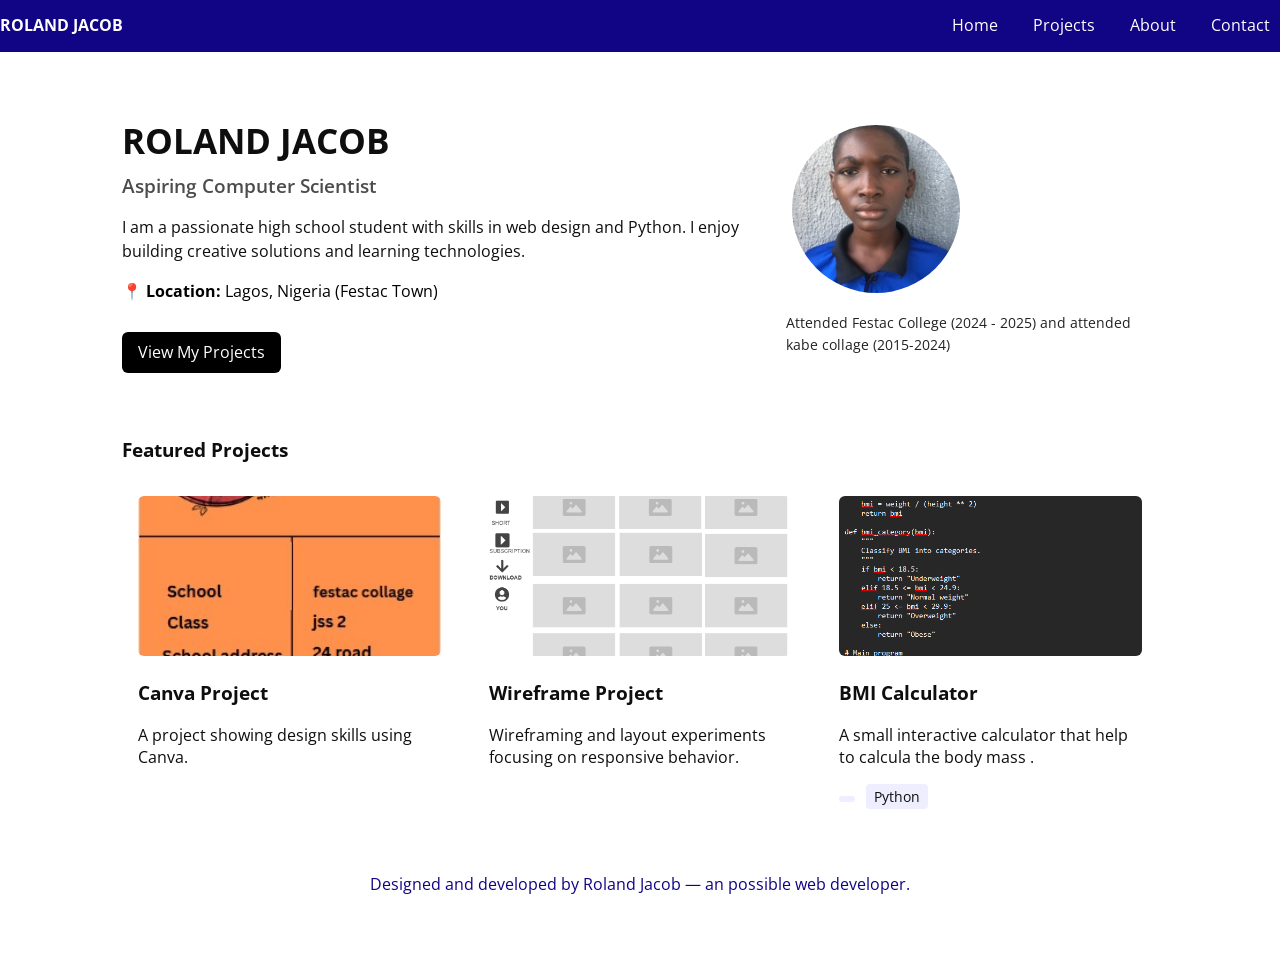
<file: index.html>
<!doctype html>
<html lang="en">
<head>
  <meta charset="utf-8">
  <meta name="viewport" content="width=device-width,initial-scale=1">
  <title>[ROLAND JACOB]</title>
  <link rel="preconnect" href="https://fonts.googleapis.com">
  <link rel="preconnect" href="https://fonts.gstatic.com" crossorigin>
  <link href="https://fonts.googleapis.com/css2?family=Open+Sans:wght@300;400;600;700&display=swap" rel="stylesheet">
  <link rel="stylesheet" href="style.css">
</head>
<body>
  <header class="site-header">
    <nav class="nav">
      <a class="nav-brand" href="index.html">ROLAND JACOB</a>
      <ul class="nav-list">
        <li><a href="index.html">Home</a></li>
        <li><a href="projects.html">Projects</a></li>
        <li><a href="about.html">About</a></li>
        <li><a href="contact.html">Contact</a></li>
      </ul>
    </nav>
  </header>

  <main class="container">
    <section class="hero">
      <div class="hero-left">
        <h1>ROLAND JACOB</h1>
        <h2>Aspiring Computer Scientist</h2>
        <p>I am a passionate high school student with skills in web design and Python. I enjoy building creative solutions and learning technologies.</p>
        <p class="location-info"><strong>📍 Location:</strong> Lagos, Nigeria (Festac Town)</p>
        <a class="btn" href="projects.html">View My Projects</a>
      </div>
        <div class="hero-right">
          <img src="IMG_1895 (1).jpeg" alt="ROLAND JACOB" class="profile-img">
          <p class="school-note">Attended Festac College (2024 - 2025) and attended kabe collage (2015-2024)</p>
      </div>
    </section>

    <section class="featured">
      <h3>Featured Projects</h3>
      <div class="project-grid">
        <a href="project-canva.html" class="card-link">
          <article class="project-card">
            <img src="canva-project.jpg" alt="Canva project">
            <h3>Canva Project</h3>
            <p>A project showing design skills using Canva.</p>
          </article>
        </a>

        <a href="project-wireframe.html" class="card-link">
          <article class="project-card">
            <img src="wireframe.png" alt="Wireframe project">
            <h3>Wireframe Project</h3>
            <p>Wireframing and layout experiments focusing on responsive behavior.</p>
          </article>
        </a>

        <a href="project-bmi.html" class="card-link">
          <article class="project-card">
            <img src="Screenshot 2025-11-25 163449.png" alt="BMI calculator">
            <h3>BMI Calculator</h3>
            <p>A small interactive calculator that help to calcula the body mass .</p>
            <div class="tags"><span class="tech-tag"></span> <span class="tech-tag">Python</span></div>
          </article>
        </a>
      </div>
    </section>


  <footer class="site-footer">
    <p>Designed and developed by Roland Jacob — an possible web developer.</p>
  </footer>
</body>
</html>
</file>
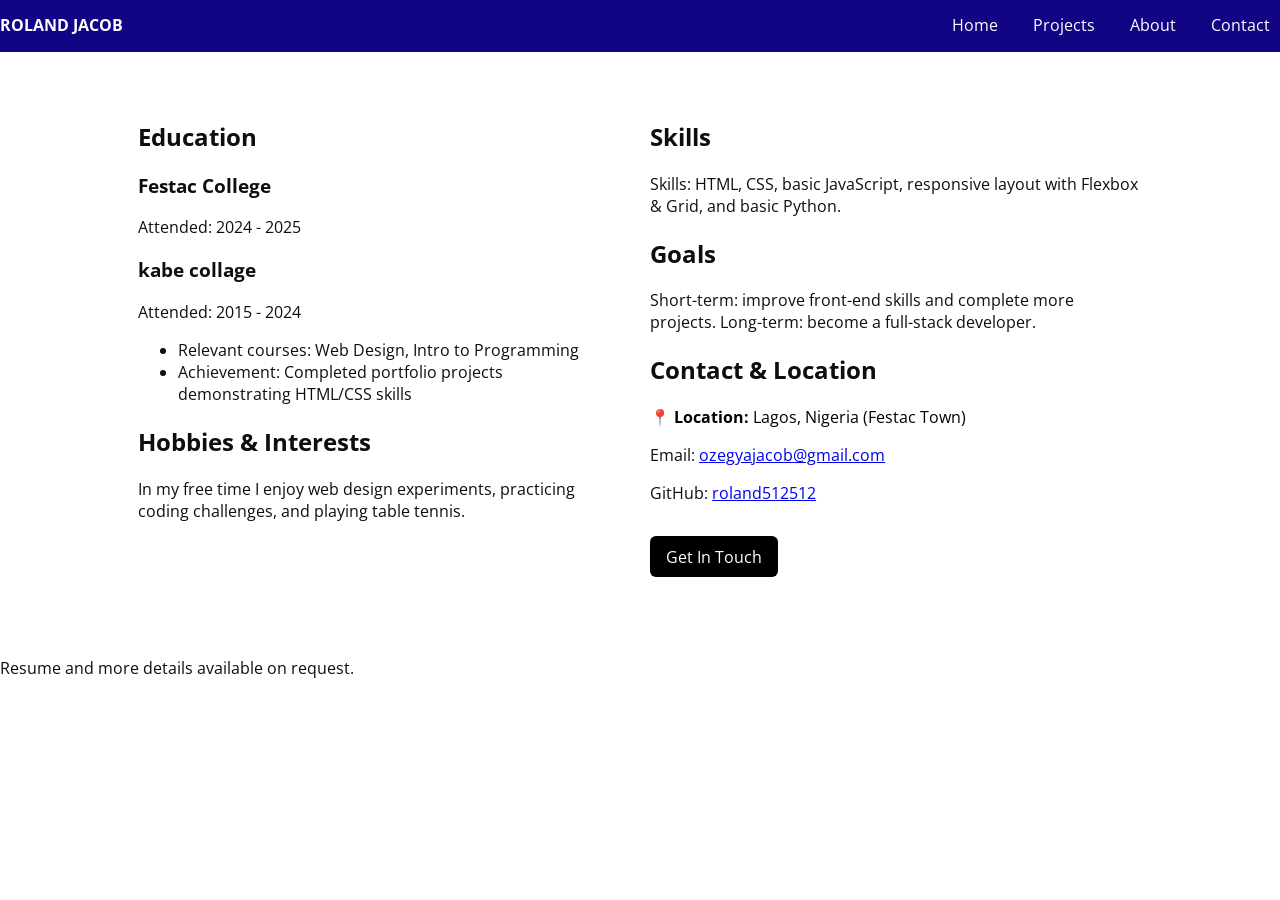
<file: about.html>
<!doctype html>
<html lang="en">
<head>
  <meta charset="utf-8">
  <meta name="viewport" content="width=device-width,initial-scale=1">
  <title>About | ROLAND JACOB</title>
  <link href="https://fonts.googleapis.com/css2?family=Open+Sans:wght@300;400;600;700&display=swap" rel="stylesheet">
  <link rel="stylesheet" href="style.css">
</head>
<body>
  <header class="site-header">
    <nav class="nav">
      <a class="nav-brand" href="index.html">ROLAND JACOB</a>
      <ul class="nav-list">
        <li><a href="index.html">Home</a></li>
        <li><a href="projects.html">Projects</a></li>
        <li><a href="about.html">About</a></li>
        <li><a href="contact.html">Contact</a></li>
      </ul>
    </nav>
  </header>

  <main class="container about-page">
    <section class="two-col about-section">
      <div class="left">
        <h2>Education</h2>
        <h3>Festac College</h3>
        <p>Attended: 2024 - 2025</p>
        <h3>kabe collage</h3>
        <p>Attended: 2015 - 2024</p>
        <ul>
          <li>Relevant courses: Web Design, Intro to Programming</li>
          <li>Achievement: Completed portfolio projects demonstrating HTML/CSS skills</li>
        </ul>

        <h2>Hobbies & Interests</h2>
        <p>In my free time I enjoy web design experiments, practicing coding challenges, and playing table tennis.</p>
      </div>

      <div class="right">
        <h2>Skills</h2>
        <p>Skills: HTML, CSS, basic JavaScript, responsive layout with Flexbox & Grid, and basic Python.</p>

        <h2>Goals</h2>
        <p>Short-term: improve front-end skills and complete more projects. Long-term: become a full-stack developer.</p>

        <h2>Contact & Location</h2>
        <p class="location-info"><strong>📍 Location:</strong> Lagos, Nigeria (Festac Town)</p>
        <p>Email: <a href="mailto:ozegyajacob@gmail.com">ozegyajacob@gmail.com</a></p>
        <p>GitHub: <a href="https://github.com/roland512512" target="_blank">roland512512</a></p>

        <p><a class="btn" href="contact.html">Get In Touch</a></p>
      </div>
    </section>
  </main>
  <p>Resume and more details available on request.</p>
  </footer>
</body>

</html>
</file>
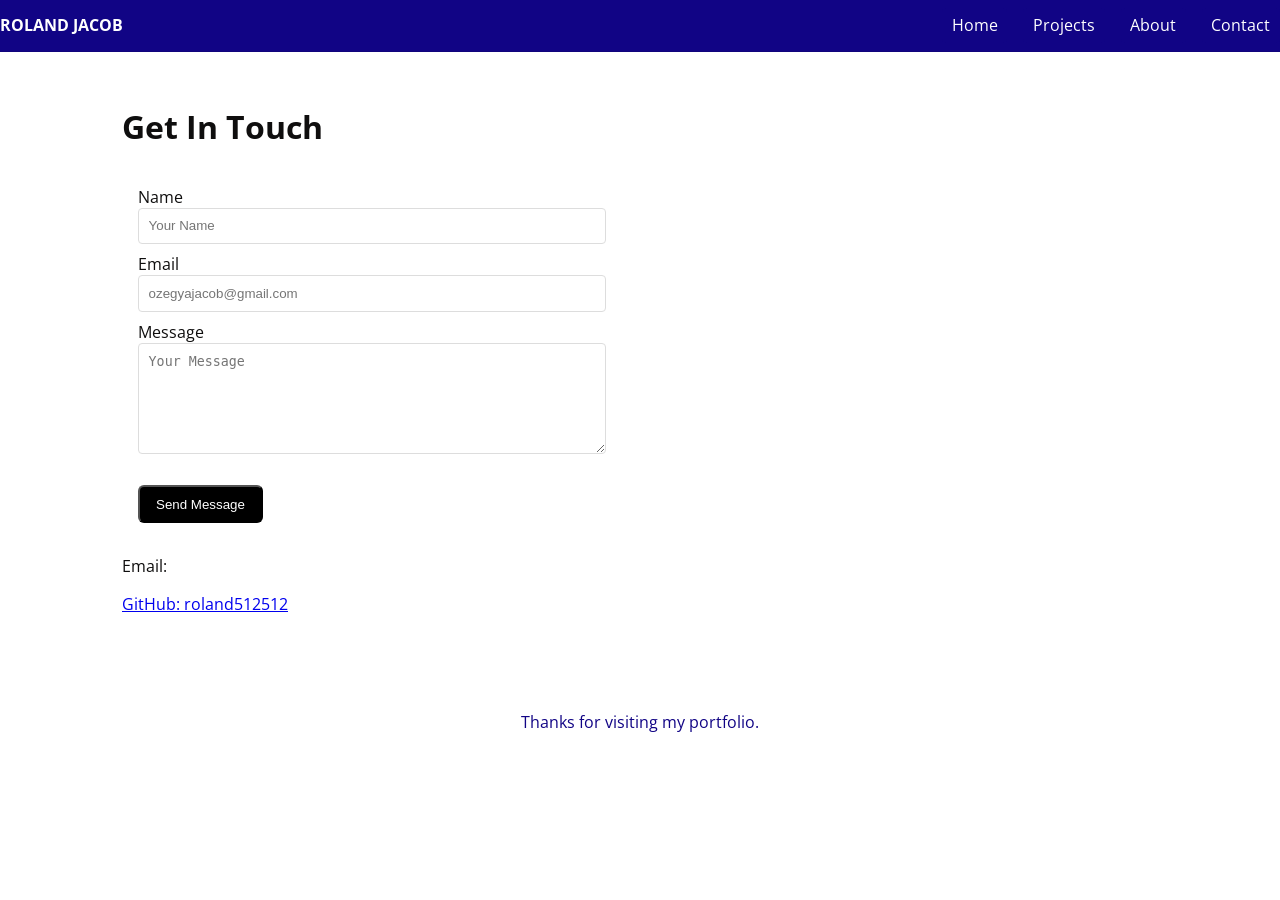
<file: contact.html>
<!doctype html>
<html lang="en">
<head>
  <meta charset="utf-8">
  <meta name="viewport" content="width=device-width,initial-scale=1">
  <title>Contact | ROLAND JACOB</title>
  <link href="https://fonts.googleapis.com/css2?family=Open+Sans:wght@300;400;600;700&display=swap" rel="stylesheet">
  <link rel="stylesheet" href="style.css">
</head>
<body>
  <header class="site-header">
    <nav class="nav">
      <a class="nav-brand" href="index.html">ROLAND JACOB</a>
      <ul class="nav-list">
        <li><a href="index.html">Home</a></li>
        <li><a href="projects.html">Projects</a></li>
        <li><a href="about.html">About</a></li>
        <li><a href="contact.html">Contact</a></li>
      </ul>
    </nav>
  </header>

  <main class="container contact-page">
    <h1>Get In Touch</h1>
    <form class="contact-form" action="#" method="post">
      <label>
        Name
        <input type="text" name="name" placeholder="Your Name" required>
      </label>

      <label>
        Email
        <input type="email" name="email" placeholder="ozegyajacob@gmail.com" required>
      </label>

      <label>
        Message
        <textarea name="message" placeholder="Your Message" rows="6" required></textarea>
      </label>

      <button type="submit" class="btn">Send Message</button>
    </form>

    <div class="contact-info">
      <p>Email:<a href="https//gmail.com/ozegyajacob@gmail.com" ozegyajacob@gmail.com</p>
      <p>GitHub: <a href="https://github.com/roland512512" target="_blank">roland512512</a></p>
    </div>
  </main>

  <footer class="site-footer">
    <p>Thanks for visiting my portfolio.</p>
  </footer>
</body>

</html>
</file>
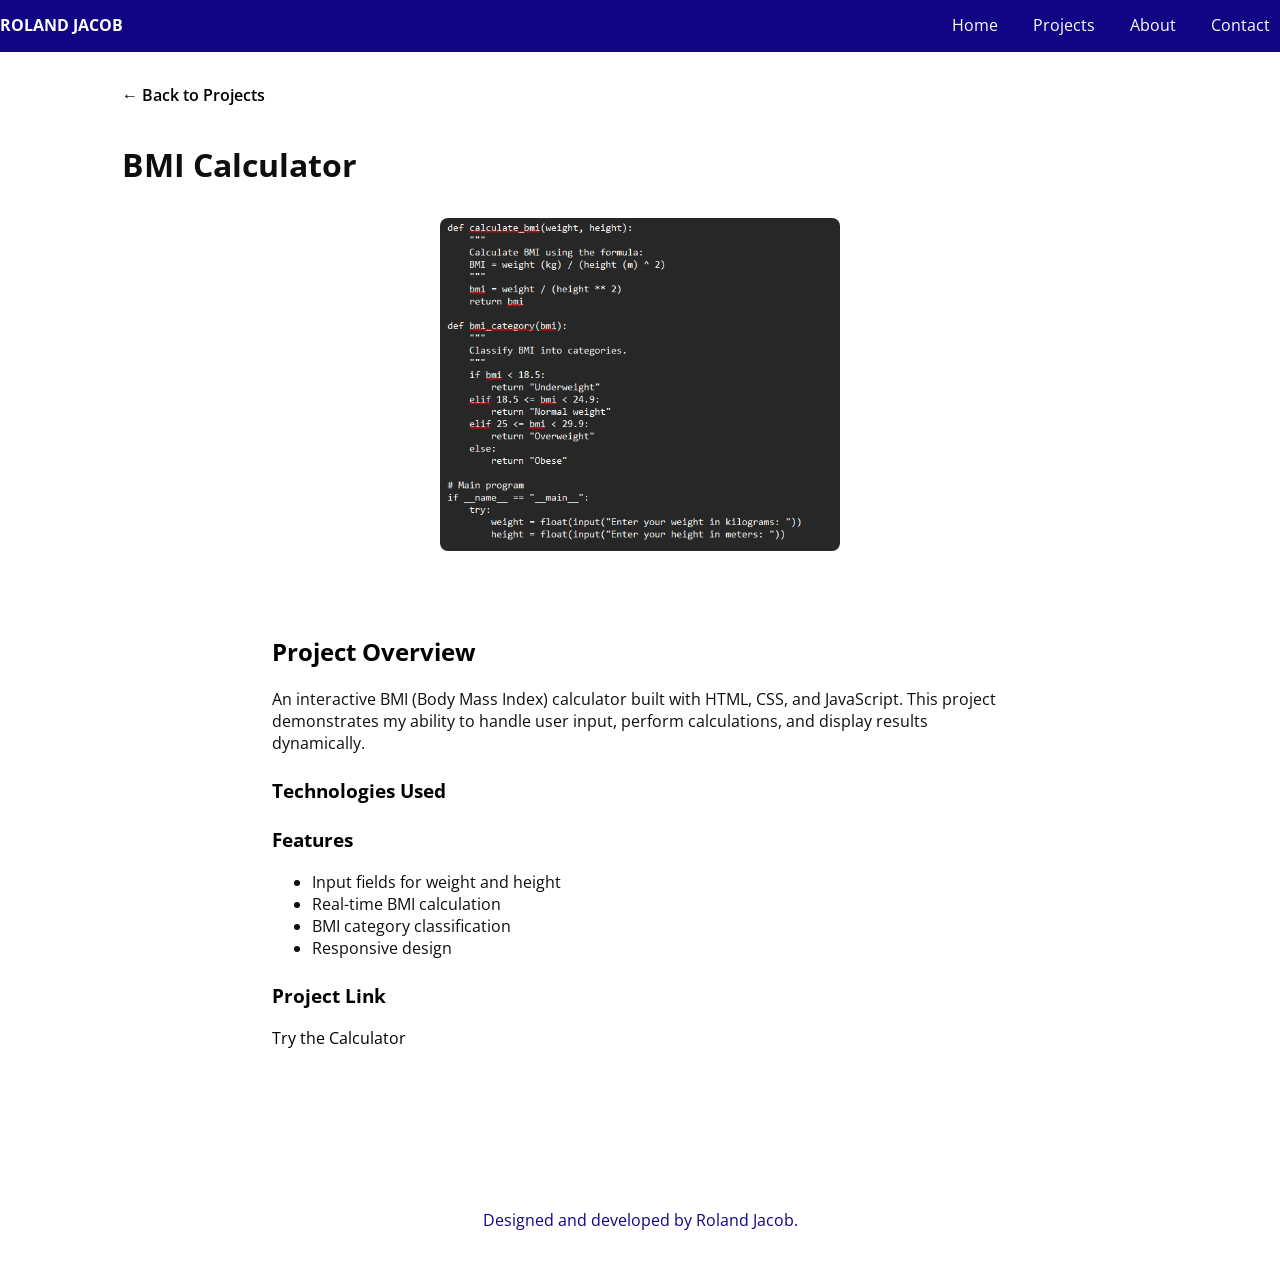
<file: project-bmi.html>
<!doctype html>
<html lang="en">
<head>
  <meta charset="utf-8">
  <meta name="viewport" content="width=device-width,initial-scale=1">
  <title>BMI Calculator | ROLAND JACOB</title>
  <link href="https://fonts.googleapis.com/css2?family=Open+Sans:wght@300;400;600;700&display=swap" rel="stylesheet">
  <link rel="stylesheet" href="style.css">
</head>
<body>
  <header class="site-header">
    <nav class="nav">
      <a class="nav-brand" href="index.html">ROLAND JACOB</a>
      <ul class="nav-list">
        <li><a href="index.html">Home</a></li>
        <li><a href="projects.html">Projects</a></li>
        <li><a href="about.html">About</a></li>
        <li><a href="contact.html">Contact</a></li>
      </ul>
    </nav>
  </header>

  <main class="container">
    <a href="projects.html" class="back-link">&larr; Back to Projects</a>
    
    <h1>BMI Calculator</h1>
    
    <div class="project-detail">
      <img src="Screenshot 2025-11-25 163449.png" alt="BMI calculator" class="project-image">
      
      <section class="project-info">
        <h2>Project Overview</h2>
        <p>An interactive BMI (Body Mass Index) calculator built with HTML, CSS, and JavaScript. This project demonstrates my ability to handle user input, perform calculations, and display results dynamically.</p>
        
        <h3>Technologies Used</h3>

    
        
        <h3>Features</h3>
        <ul>
          <li>Input fields for weight and height</li>
          <li>Real-time BMI calculation</li>
          <li>BMI category classification</li>
          <li>Responsive design</li>
        </ul>
        
        <h3>Project Link</h3>
        <p><a href="#" target="_blank">Try the Calculator</a></p>
      </section>
    </div>
  </main>

  <footer class="site-footer">
    <p>Designed and developed by Roland Jacob.</p>
  </footer>
</body>
</html>
</file>
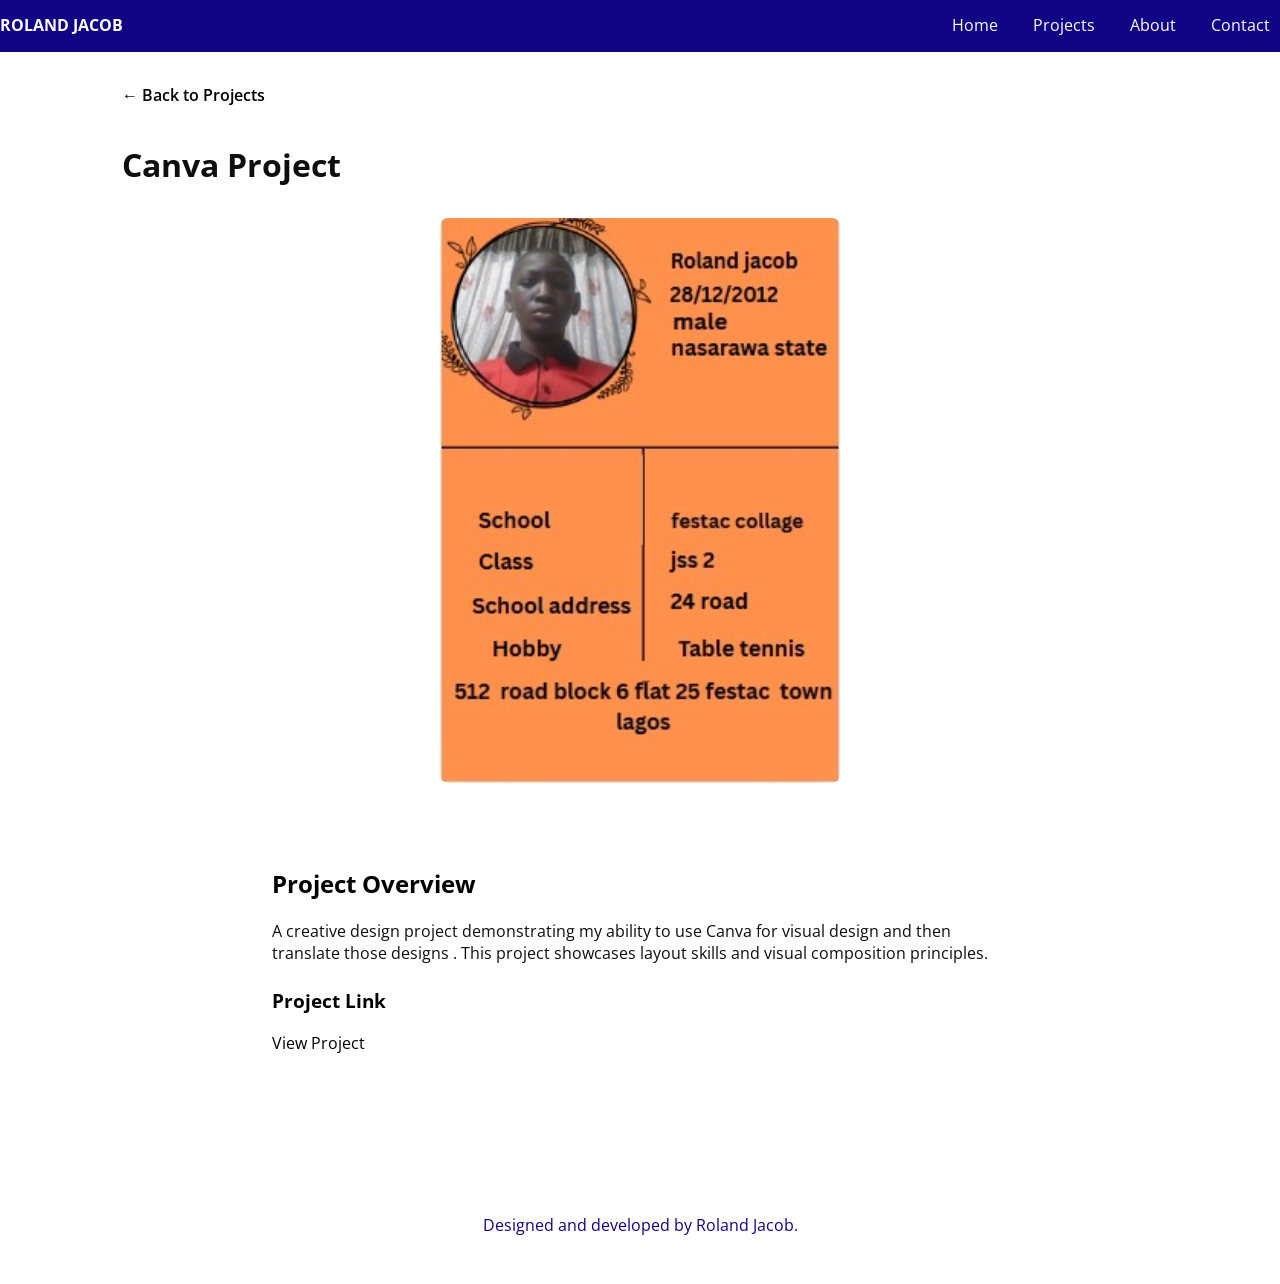
<file: project-canva.html>
<!doctype html>
<html lang="en">
<head>
  <meta charset="utf-8">
  <meta name="viewport" content="width=device-width,initial-scale=1">
  <title>Canva Project | ROLAND JACOB</title>
  <link href="https://fonts.googleapis.com/css2?family=Open+Sans:wght@300;400;600;700&display=swap" rel="stylesheet">
  <link rel="stylesheet" href="style.css">
</head>
<body>
  <header class="site-header">
    <nav class="nav">
      <a class="nav-brand" href="index.html">ROLAND JACOB</a>
      <ul class="nav-list">
        <li><a href="index.html">Home</a></li>
        <li><a href="projects.html">Projects</a></li>
        <li><a href="about.html">About</a></li>
        <li><a href="contact.html">Contact</a></li>
      </ul>
    </nav>
  </header>

  <main class="container">
    <a href="projects.html" class="back-link">&larr; Back to Projects</a>

    <h1>Canva Project</h1>

    <div class="project-detail">
      <img src="canva-project.jpg" alt="Canva project" class="project-image">


      <section class="project-info">
        <h2>Project Overview</h2>
        <p>A creative design project demonstrating my ability to use Canva for visual design and then translate those designs . This project showcases layout skills and visual composition principles.</p>


        <h3>Project Link</h3>
        <p><a href="#" target="_blank">View Project</a></p>
      </section>
    </div>
  </main>

  <footer class="site-footer">
    <p>Designed and developed by Roland Jacob.</p>
  </footer>
</body>
</html>
</file>
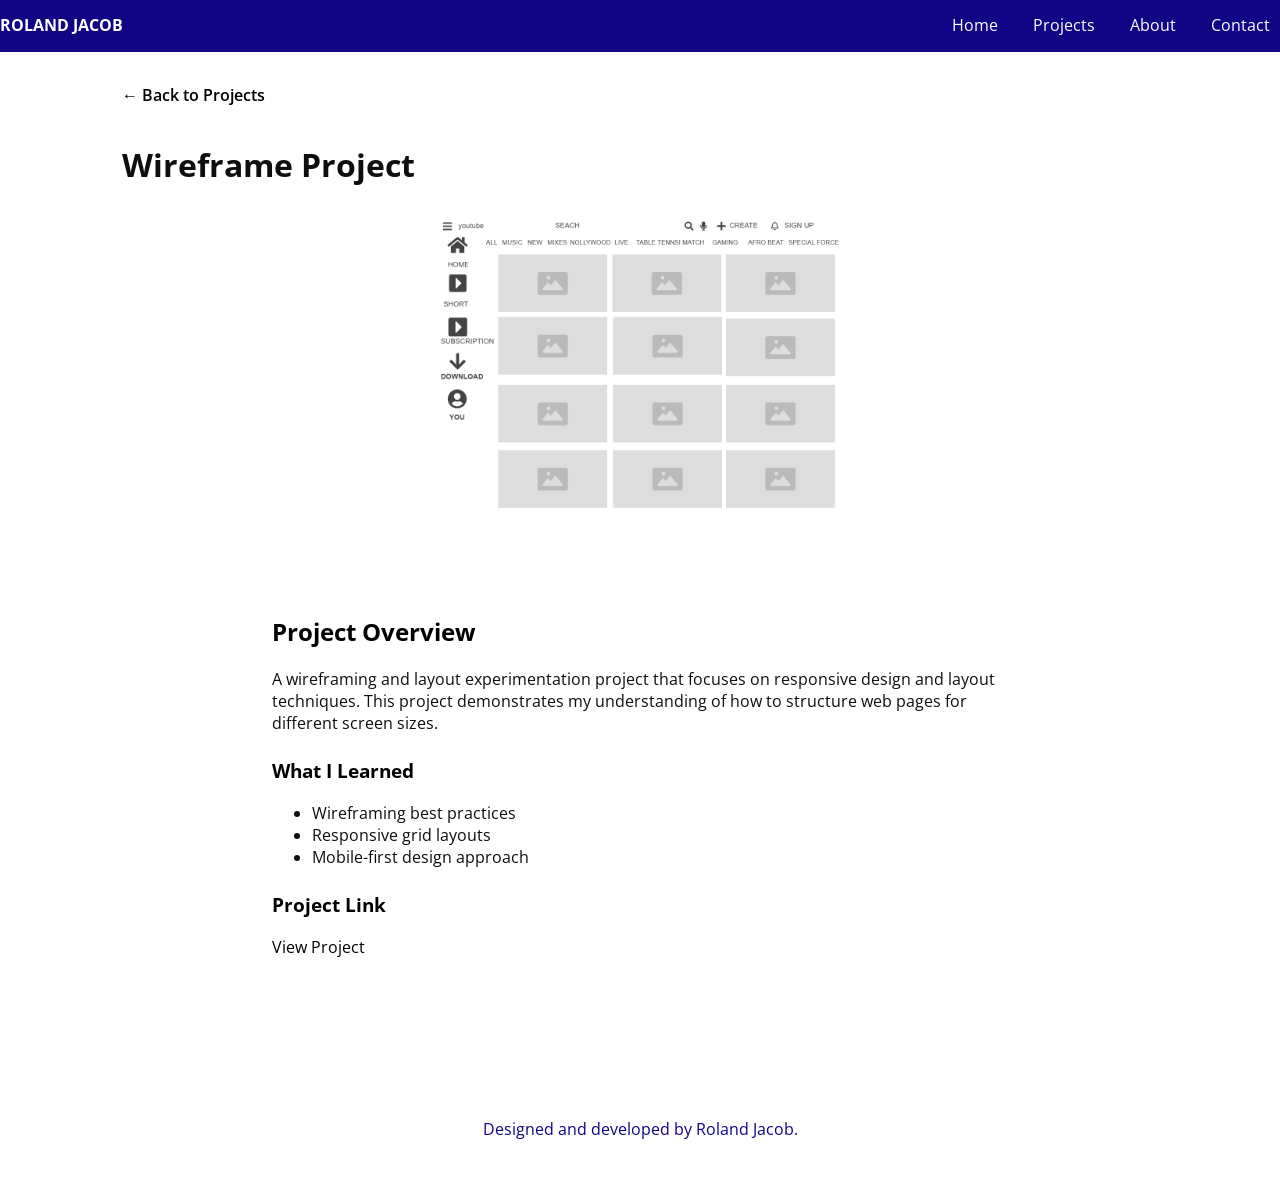
<file: project-wireframe.html>
<!doctype html>
<html lang="en">
<head>
  <meta charset="utf-8">
  <meta name="viewport" content="width=device-width,initial-scale=1">
  <title>Wireframe Project | ROLAND JACOB</title>
  <link href="https://fonts.googleapis.com/css2?family=Open+Sans:wght@300;400;600;700&display=swap" rel="stylesheet">
  <link rel="stylesheet" href="style.css">
</head>
<body>
  <header class="site-header">
    <nav class="nav">
      <a class="nav-brand" href="index.html">ROLAND JACOB</a>
      <ul class="nav-list">
        <li><a href="index.html">Home</a></li>
        <li><a href="projects.html">Projects</a></li>
        <li><a href="about.html">About</a></li>
        <li><a href="contact.html">Contact</a></li>
      </ul>
    </nav>
  </header>

  <main class="container">
    <a href="projects.html" class="back-link">&larr; Back to Projects</a>
    
    <h1>Wireframe Project</h1>
    
    <div class="project-detail">
      <img src="wireframe.png" alt="Wireframe project" class="project-image">
      
      <section class="project-info">
        <h2>Project Overview</h2>
        <p>A wireframing and layout experimentation project that focuses on responsive design and layout techniques. This project demonstrates my understanding of how to structure web pages for different screen sizes.</p>
        <h3>What I Learned</h3>
        <ul>
          <li>Wireframing best practices</li>
          <li>Responsive grid layouts</li>
          <li>Mobile-first design approach</li>
        </ul>
        
        <h3>Project Link</h3>
        <p><a href="#" target="_blank">View Project</a></p>
      </section>
    </div>
  </main>

  <footer class="site-footer">
    <p>Designed and developed by Roland Jacob.</p>
  </footer>
</body>
</html>
</file>
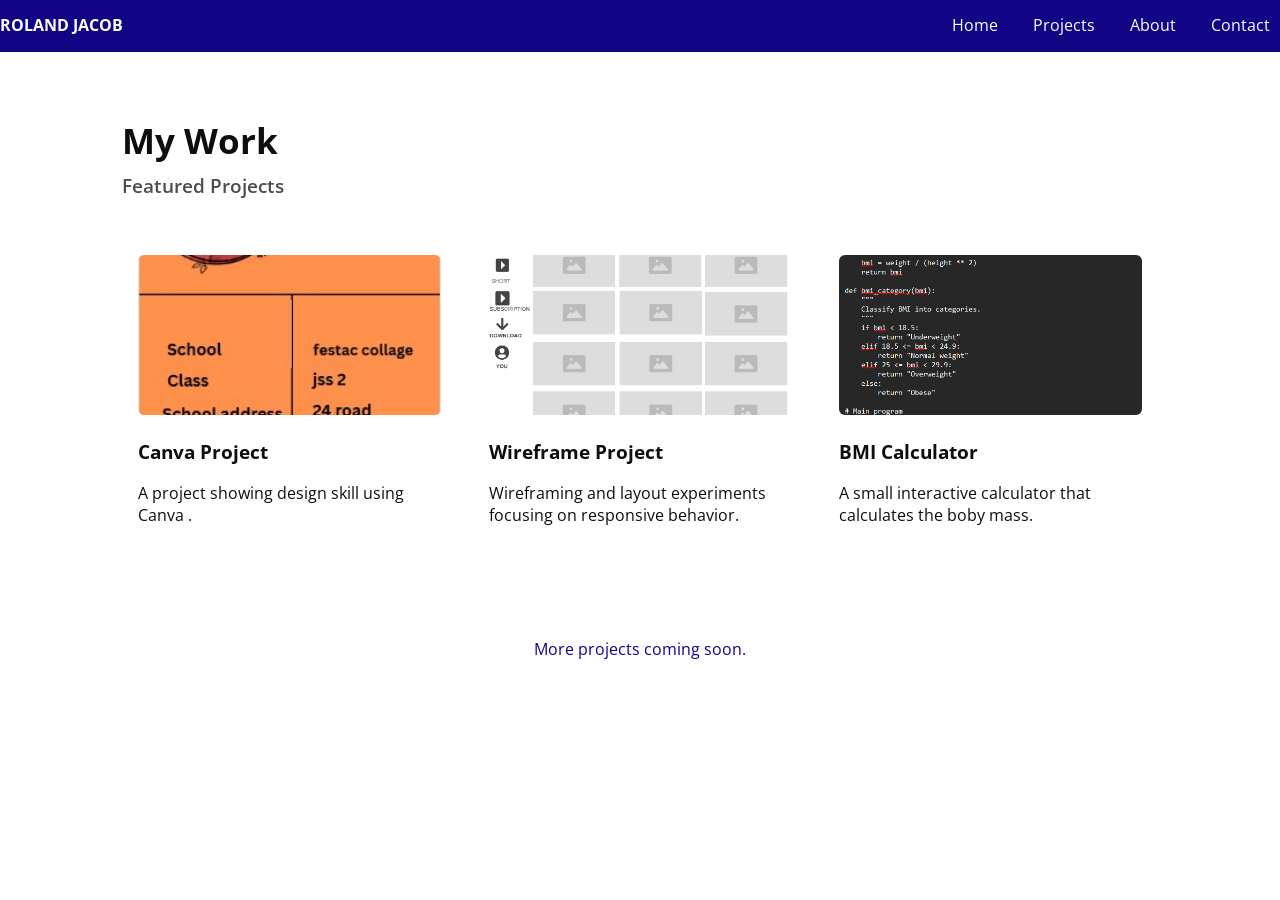
<file: projects.html>
<!doctype html>
<html lang="en">
<head>
  <meta charset="utf-8">
  <meta name="viewport" content="width=device-width,initial-scale=1">
  <title>My Work | ROLAND JACOB</title>
  <link href="https://fonts.googleapis.com/css2?family=Open+Sans:wght@300;400;600;700&display=swap" rel="stylesheet">
  <link rel="stylesheet" href="style.css">
</head>
<body>
  <header class="site-header">
    <nav class="nav">
      <a class="nav-brand" href="index.html">ROLAND JACOB</a>
      <ul class="nav-list">
        <li><a href="index.html">Home</a></li>
        <li><a href="projects.html">Projects</a></li>
        <li><a href="about.html">About</a></li>
        <li><a href="contact.html">Contact</a></li>
      </ul>
    </nav>
  </header>

  <main class="container">
    <section class="hero">
      <div class="hero-left">
        <h1>My Work</h1>
        <h2>Featured Projects</h2>
      </div>
    </section>

      <div class="project-grid">
      <a href="project-canva.html" class="card-link" data-title="Canva Project" data-desc="A project showing design skill using Canva and translating visuals to HTML/CSS." data-image="images/canva-project.jpg" data-video="videos/canva-project.mp4" data-tags="HTML,CSS">
        <article class="project-card">
          <img src="canva-project.jpg" alt="Canva project">
          <h3>Canva Project</h3>
          <p>A project showing design skill using Canva  .</p>
        </article>
      </a>
    
      <a href="project-wireframe.html" class="card-link" data-title="Wireframe Project" data-desc="Wireframing and layout experiments focusing on responsive behavior." data-image="images/wireframe-project.jpg" data-tags="HTML,CSS">
        <article class="project-card">
          <img src="wireframe.png" alt="Wireframe project">
          <h3>Wireframe Project</h3>
          <p>Wireframing and layout experiments focusing on responsive behavior.</p>
  
        </article>
      </a>
      <a href="project-bmi.html" class="card-link" data-title="BMI Calculator" data-desc="A small interactive calculator to practice DOM and JavaScript logic." data-image="images/bmi-calculator.jpg" data-tags="HTML,JS">
        <article class="project-card">
          <img src="Screenshot 2025-11-25 163449.png" alt="BMI calculator">
          <h3>BMI Calculator</h3>
          <p>A small interactive calculator that calculates the boby mass.</p>
          
        </article>
      </a>
    </div>
    </section>
  
    <script>
      (function(){
        const previewMedia = document.getElementById('preview-media');
        const previewTitle = document.getElementById('preview-title');
        const previewDesc = document.getElementById('preview-desc');
        const previewTags = document.getElementById('preview-tags');

        function setPreview({title, desc, image, video, tags}){
          // remove existing media
          previewMedia.innerHTML = '';
          if(video){
            const v = document.createElement('video');
            v.src = video;
            v.controls = true;
            v.playsInline = true;
            v.poster = image || '';
            previewMedia.appendChild(v);
          } else {
            const img = document.createElement('img');
            img.src = image || '';
            img.alt = title || 'Project preview';
            previewMedia.appendChild(img);
          }

          previewTitle.textContent = title || '';
          previewDesc.textContent = desc || '';
          previewTags.innerHTML = '';
          if(tags){
            tags.split(',').forEach(t=>{
              const s = document.createElement('span');
              s.className = 'tech-tag';
              s.textContent = t.trim();
              previewTags.appendChild(s);
            });
          }
        }

        // initialize with first card
        const first = document.querySelector('.project-grid .card-link');
        if(first){
          setPreview({title:first.dataset.title, desc:first.dataset.desc, image:first.dataset.image, video:first.dataset.video, tags:first.dataset.tags});
        }

        document.querySelectorAll('.project-grid .card-link').forEach(link=>{
          link.addEventListener('mouseenter', ()=> setPreview({title:link.dataset.title, desc:link.dataset.desc, image:link.dataset.image, video:link.dataset.video, tags:link.dataset.tags}));
          link.addEventListener('focus', ()=> setPreview({title:link.dataset.title, desc:link.dataset.desc, image:link.dataset.image, video:link.dataset.video, tags:link.dataset.tags}));
        });
      })();
    </script>
  </main>

  <footer class="site-footer">
    <p>More projects coming soon.</p>
  </footer>
</body>

</html>
</file>
<file: style.css>
:root{
  --bg: #ffffff; /* bootstrap blue as accent/back color */
  --nav: #110485; /* white nav */
  --text: #0f0e0e; /* dark gray */
  --accent: #000000; /* bootstrap blue */
  --max-width: 1100px;
}
*{box-sizing:border-box}
html,body{height:100%}
body{
  margin:0;
  font-family: 'Open Sans', Arial, sans-serif;
  color:var(--text);
  /* Solid blue background per request */
  background: var(--bg);
  -webkit-font-smoothing:antialiased;
  min-height:100vh;
}
.container{max-width:var(--max-width);margin:0 auto;padding:1rem}
/* Header / nav */
.site-header{background:#110485;padding:0.5rem 0;border-bottom:1px solid rgba(0,0,0,0.08)}
.nav{display:flex;justify-content:space-between;align-items:center}
.nav-brand{font-weight:700;color:#ffffff;text-decoration:none}
.nav-list{list-style:none;margin:0;padding:0;display:flex;gap:1rem}
.nav-list a{display:inline-block;padding:0.4rem 0.6rem;background:var(--nav);color:#fff;border-radius:4px;text-decoration:none}
/* Hero */
.hero{display:flex;flex-direction:column;gap:1.5rem;align-items:center;padding:2rem 0}
.hero-left{max-width:640px}
.hero h1{font-size:2.2rem;margin:0}
.hero h2{font-size:1.2rem;font-weight:600;color:rgba(0,0,0,0.7);margin:0.5rem 0}
.hero p{line-height:1.5}
.location-info{font-size:1rem;color:#000;margin:0.8rem 0}
.btn{display:inline-block;margin-top:1rem;padding:0.6rem 1rem;background:var(--accent);color:#fff;text-decoration:none;border-radius:6px}
.profile-img{width:180px;height:180px;object-fit:cover;border-radius:50%;border:6px solid #fff}
.school-note{font-size:0.9rem;color:#222;margin-top:0.5rem}
/* Featured cards */
.featured{margin-top:2rem}
/* Card links */
.card-link{text-decoration:none;color:inherit;display:block;transition:transform 0.2s, box-shadow 0.2s}
.card-link:hover .project-card{transform:translateY(-0px);box-shadow:0 12px 24px rgba(0,0,0,0.15)}
.tech-tag{display:inline-block;padding:0.2rem 0.5rem;background:#eef; border-radius:4px;margin-right:0.4rem;font-size:0.85rem}
/* Projects grid */
.project-grid{display:grid;grid-template-columns:1fr;gap:1rem}
.project-card{background:#fff;padding:1rem;border-radius:6px}
.project-card img{width:100%;height:160px;object-fit:cover;border-radius:6px}
/* Inline preview panel shown above the grid so projects are viewable without navigation */
.project-preview{background:#fff;padding:1rem;border-radius:8px;display:flex;gap:1rem;align-items:flex-start;margin-bottom:1rem}
.preview-media{flex:0 0 320px;max-width:320px}
.preview-media img, .preview-media video{width:100%;height:auto;border-radius:6px;display:block}
.preview-content{flex:1}
.preview-title{font-size:1.2rem;margin:0 0 0.5rem}
.preview-desc{color:#333;margin:0 0 0.8rem}
.preview-tags{margin-top:0.5rem}
.preview-placeholder{color:#666;font-style:italic}
/* Project detail pages */
.project-detail{margin:2rem auto;text-align:center;max-width:800px}
.project-image{width:100%;max-width:400px;border-radius:8px;margin:0 auto 2rem;display:block}
.project-info{background:#fff;padding:2rem;border-radius:8px;text-align:left}
.project-info h2{color:var(--accent);margin: top 4000px;}

.project-info h3{color:var(--accent);margin-top:1.5rem}
.project-info a{color:var(--accent);text-decoration:none}
.project-info a:hover{text-decoration:underline}
/* Back link used on project pages */
.back-link{color:#000;text-decoration:none;display:inline-block;margin-bottom:1rem;font-weight:600}
.back-link:hover{text-decoration:underline}
/* About two column */
.two-col{display:flex;flex-direction:column;gap:1rem}
.two-col .left, .two-col .right{background:#fff;padding:1rem;border-radius:6px}
/* Contact */
.contact-form{max-width:500px;background:#fff;padding:1rem;border-radius:8px}
.contact-form label{display:block;margin-bottom:0.6rem}
.contact-form input, .contact-form textarea{width:100%;padding:0.6rem;border:1px solid #ddd;border-radius:4px}
.contact-info{margin-top:1rem}
/* Footer */
.site-footer{padding:2rem;text-align:center;color:#110485}
/* Responsive */
@media(min-width:700px){
  .hero{flex-direction:row;align-items:center}
  .cards{grid-template-columns:repeat(3,1fr)}
  .project-grid{grid-template-columns:repeat(3,1fr)}
  .two-col{flex-direction:row}
}
@media(min-width:1000px){
  .container{padding:2rem}
}
</file>
